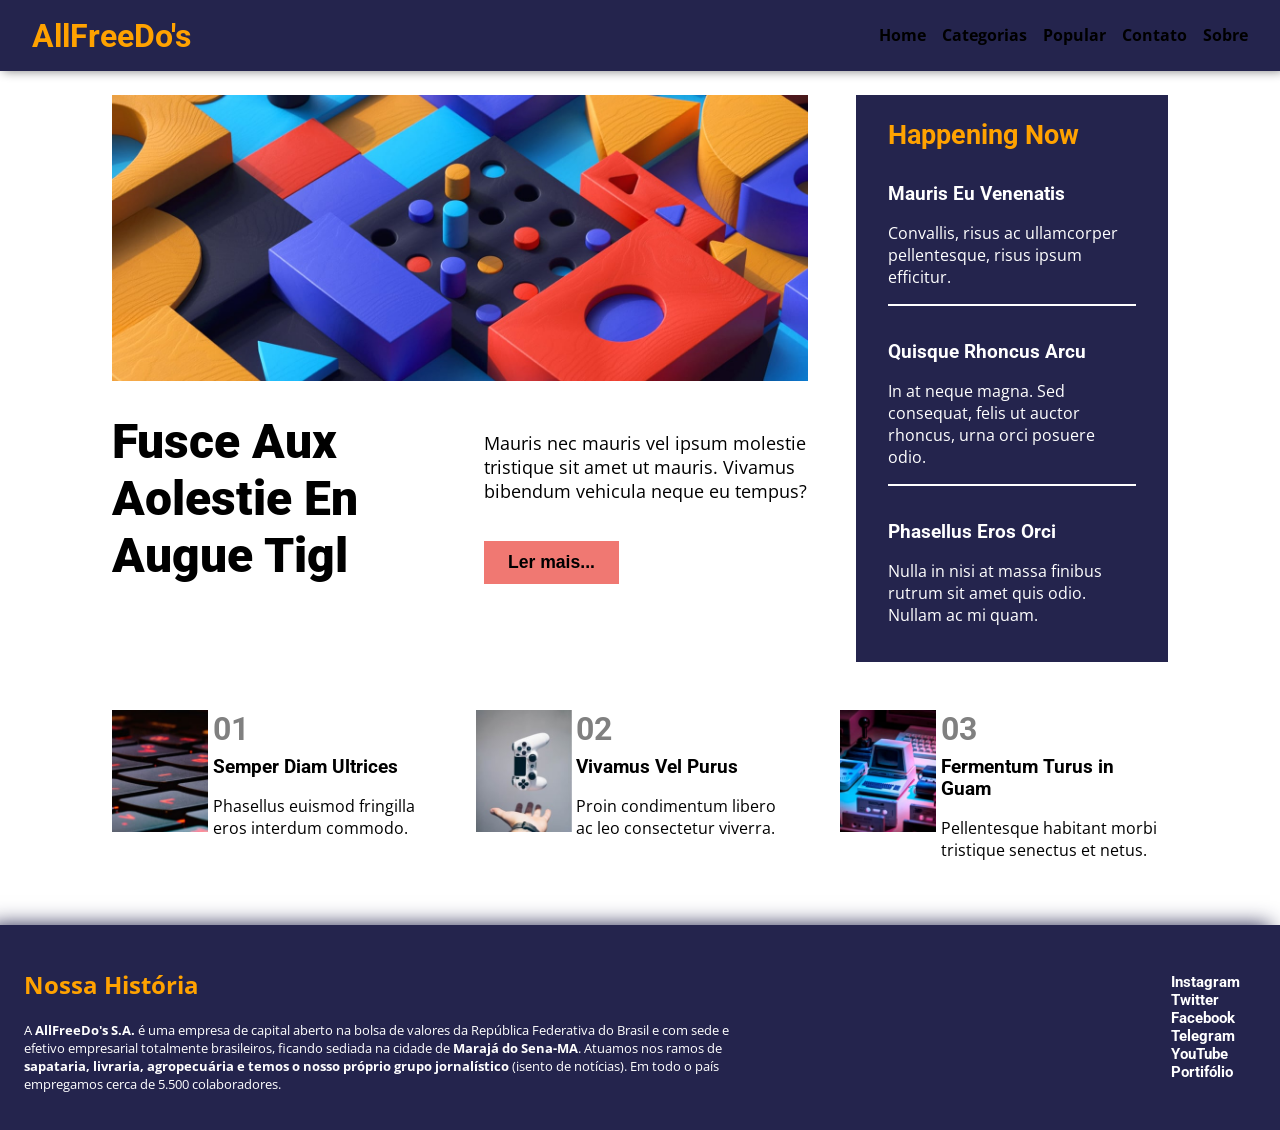
<file: index.html>
<!DOCTYPE html>
<html lang="en">
<head>
  <meta charset="UTF-8">
  <meta name="viewport" content="width=device-width, initial-scale=1.0"> <!-- displays site properly based on user's device -->
  <link rel="stylesheet" href="style.css">
  <link rel="icon" type="image/png" sizes="32x32" href="./assets/images/favicon-32x32.png">
  <link rel="stylesheet" href="https://cdn.jsdelivr.net/npm/bootstrap-icons@1.10.5/font/bootstrap-icons.css">
  <link rel="preconnect" href="https://fonts.googleapis.com">
  <link rel="preconnect" href="https://fonts.gstatic.com" crossorigin>
  <link href="https://fonts.googleapis.com/css2?family=Open+Sans:wght@400;700&family=Roboto:wght@400;700;900&display=swap" rel="stylesheet">
  <title>AllFreeDo's Newspage</title>
  <style>
    .attribution { font-size: 11px; text-align: center; }
    .attribution a { color: hsl(228, 45%, 44%); }
  </style>
</head>
<body>
  <header>
    <h1><a href="https://github.com/hudsonF13" target="_blank">AllFreeDo's</a></h1>
    <div id="linksNavDesktop">
      <ul>
        <li><a href="https://github.com/hudsonF13" target="_blank">Home</a></li>
        <li><a href="https://github.com/hudsonF13" target="_blank">Categorias</a></li>
        <li><a href="https://github.com/hudsonF13" target="_blank">Popular</a></li>
        <li><a href="https://github.com/hudsonF13" target="_blank">Contato</a></li>
        <li><a href="https://github.com/hudsonF13" target="_blank">Sobre</a></li>
      </ul>
    </div>
    <div id="linksNavMobile">
      <button id="showMeLinks"><i class="bi bi-list"></i></button>
    </div>
  </header>

  <div class="navigationMobile displayNone" id="menuNavMobile">
    <ul>
      <li><a href="https://github.com/hudsonF13" target="_blank">Home</a></li>
      <li><a href="https://github.com/hudsonF13" target="_blank">Categorias</a></li>
      <li><a href="https://github.com/hudsonF13" target="_blank">Popular</a></li>
      <li><a href="https://github.com/hudsonF13" target="_blank">Contato</a></li>
      <li><a href="https://github.com/hudsonF13" target="_blank">Sobre</a></li>
    </ul>
    <div class="exitMenuNavigation">
      <button id="exitMenu"><i class="bi bi-x-lg"></i></button>
    </div>
  </div>

  <main>
    <section class="container">
      <section class="newsImg">
        <div id="photoNoticeDesktop">
          <img src="/images/image-web-3-desktop.jpg">
        </div>
        <div id="photoNoticeMobile">
          <img src="/images/image-web-3-mobile.jpg">
        </div>
        <section class="mainNews">
          <h1>Fusce Aux Aolestie En Augue Tigl</h1>
          <div>
            <p>
              Mauris nec mauris vel ipsum molestie tristique sit amet ut mauris. 
              Vivamus bibendum vehicula neque eu tempus?
            </p>
            <button id="newsButton">Ler mais...</button>
          </div>
        </section>
      </section>
  
      <section class="newsAside">
        <h1>Happening Now</h1>
        <div id="nowOne">
          <h3><a href="https://github.com/hudsonF13" target="_blank">Mauris Eu Venenatis</a></h3>
          <p>
            Convallis, risus ac ullamcorper pellentesque, 
            risus ipsum efficitur.
          </p>
        </div>
        <div id="nowTwo">
          <h3><a href="https://github.com/hudsonF13" target="_blank">Quisque Rhoncus Arcu</a></h3>
          <p>
            In at neque magna. Sed consequat, felis ut auctor rhoncus, 
            urna orci posuere odio.
          </p>
        </div>
        <div id="nowThree">
          <h3><a href="https://github.com/hudsonF13" target="_blank">Phasellus Eros Orci</a></h3>
          <p>
            Nulla in nisi at massa finibus rutrum sit amet quis odio. 
            Nullam ac mi quam.
          </p>
        </div>
      </section>
    </section>

    <section class="highlight">
      <div>
        <div>
          <img src="/images/image-top-laptops.jpg">
        </div>
        <div id="highlightSubDivs">
          <h2>01</h2>
          <h3><a href="https://github.com/hudsonF13" target="_blank">Semper Diam Ultrices</a></h3>
          <p>
            Phasellus euismod fringilla eros interdum commodo. 
          </p>
        </div>
      </div>
      <div>
        <div>
          <img src="/images/image-gaming-growth.jpg">
        </div>
        <div id="highlightSubDivs">
          <h2>02</h2>
          <h3><a href="https://github.com/hudsonF13" target="_blank">Vivamus Vel Purus</a></h3>
          <p>
            Proin condimentum libero ac leo consectetur viverra. 
          </p>
        </div>
      </div>
      <div>
        <div>
          <img src="/images/image-retro-pcs.jpg">
        </div>
        <div id="highlightSubDivs">
          <h2>03</h2>
          <h3><a href="https://github.com/hudsonF13" target="_blank">Fermentum Turus in Guam</a></h3>
          <p>
            Pellentesque habitant morbi tristique senectus 
            et netus.
          </p>
        </div>
      </div>
    </section>
  </main>

  <footer id="about">
    <div class="textAbout">
      <h2>Nossa História</h2>
      <p>
        A <strong>AllFreeDo's S.A.</strong> é uma empresa de capital aberto na bolsa de
        valores da República Federativa do Brasil e com sede e efetivo
        empresarial totalmente brasileiros, ficando sediada na cidade
        de <strong>Marajá do Sena-MA</strong>. Atuamos nos ramos de <strong>sapataria,
          livraria, agropecuária e temos o nosso próprio grupo jornalístico</strong> (isento de notícias).
        Em todo o país empregamos cerca de 5.500 colaboradores.
      </p>
    </div>
    <div class="aboutLinks" id="contacts">
      <ul>
        <li><a href="https://www.instagram.com/manoelgomesbr/" target="blank">Instagram</a></li>
        <li><a href="https://twitter.com/noisAlfredo" target="blank">Twitter</a></li>
        <li><a href="https://i.pinimg.com/236x/d0/c4/00/d0c4000a9409f76410f13e819c8668aa--human-body-photography-hand-photography.jpg" target="blank">Facebook</a></li>
        <li><a href="https://ahseeit.com/portuguese/king-include/uploads/2021/05/172271852_2841057079501538_791346830478642474_n-6986671301.jpg" target="blank">Telegram</a></li>
        <li><a href="https://www.youtube.com/channel/UCeWMTtQrioApuWOa2MCaKig" target="blank">YouTube</a></li>
        <li><a href="https://codepen.io/hudsonF13" target="blank">Portifólio</a></li>
      </ul>
    </div>
  </footer>
  <!-- <div class="attribution">
    Challenge by <a href="https://www.frontendmentor.io?ref=challenge" target="_blank">Frontend Mentor</a>. 
    Coded by <a href="#">Your Name Here</a>.
  </div> -->
</body>
<script src="index.js"></script>
</html>
</file>
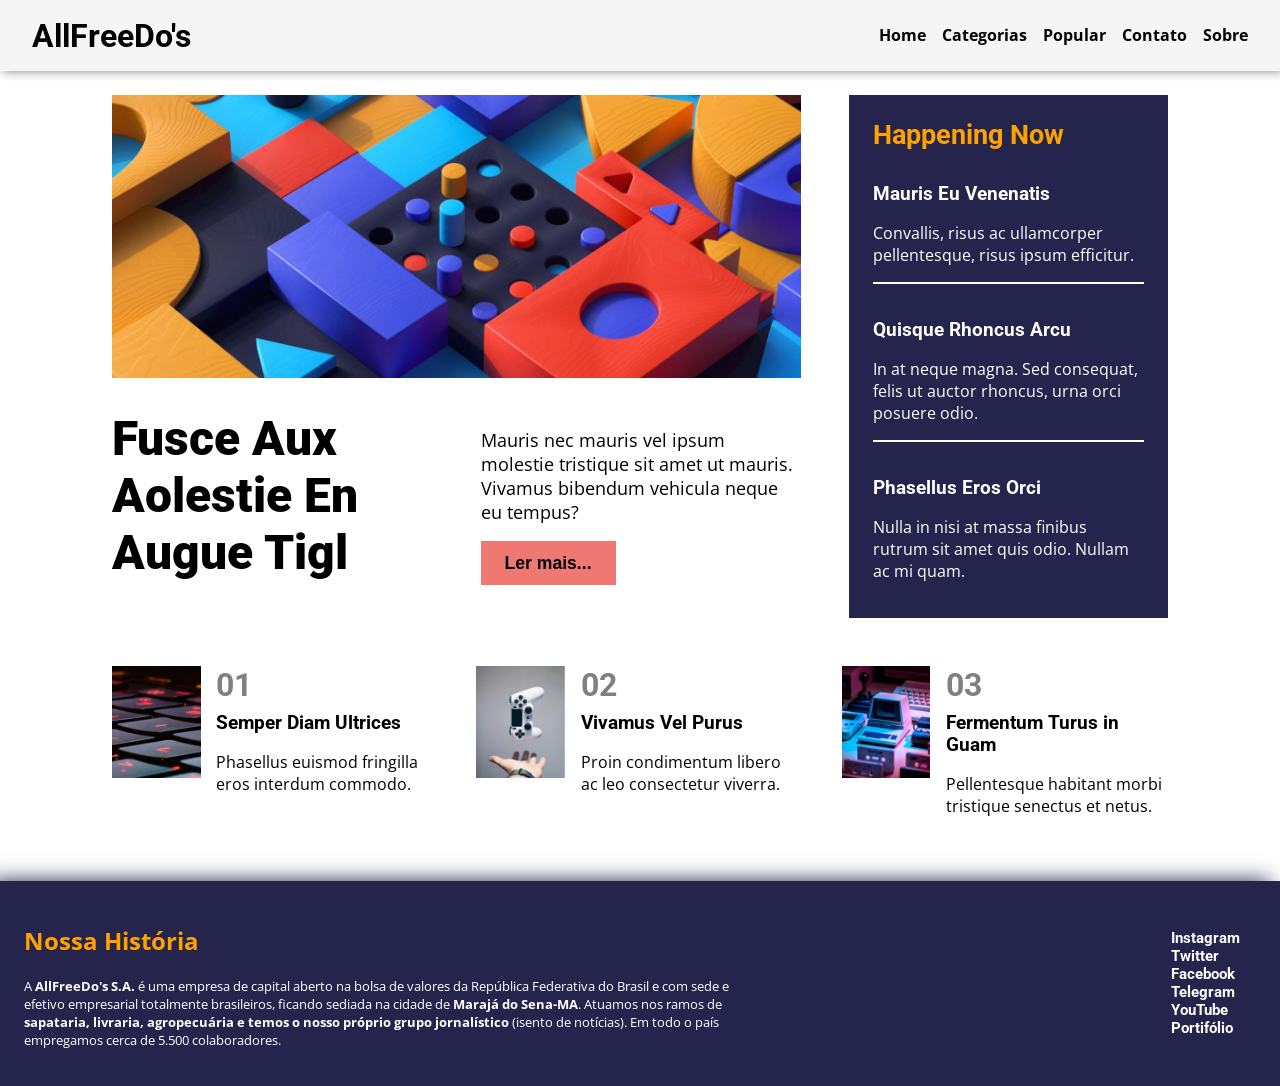
<file: news-homepage-main/index.html>
<!DOCTYPE html>
<html lang="en">
<head>
  <meta charset="UTF-8">
  <meta name="viewport" content="width=device-width, initial-scale=1.0"> <!-- displays site properly based on user's device -->
  <link rel="stylesheet" href="style.css">
  <link rel="icon" type="image/png" sizes="32x32" href="./assets/images/favicon-32x32.png">
  <link rel="stylesheet" href="https://cdn.jsdelivr.net/npm/bootstrap-icons@1.10.5/font/bootstrap-icons.css">
  <link rel="preconnect" href="https://fonts.googleapis.com">
  <link rel="preconnect" href="https://fonts.gstatic.com" crossorigin>
  <link href="https://fonts.googleapis.com/css2?family=Open+Sans:wght@400;700&family=Roboto:wght@400;700;900&display=swap" rel="stylesheet">
  <title>AllFreeDo's Newspage</title>
  <style>
    .attribution { font-size: 11px; text-align: center; }
    .attribution a { color: hsl(228, 45%, 44%); }
  </style>
</head>
<body>
  <header>
    <h1><a href="https://github.com/hudsonF13" target="_blank">AllFreeDo's</a></h1>
    <div id="linksNavDesktop">
      <ul>
        <li><a href="https://github.com/hudsonF13" target="_blank">Home</a></li>
        <li><a href="https://github.com/hudsonF13" target="_blank">Categorias</a></li>
        <li><a href="https://github.com/hudsonF13" target="_blank">Popular</a></li>
        <li><a href="https://github.com/hudsonF13" target="_blank">Contato</a></li>
        <li><a href="https://github.com/hudsonF13" target="_blank">Sobre</a></li>
      </ul>
    </div>
    <div id="linksNavMobile">
      <button id="showMeLinks"><i class="bi bi-list"></i></button>
    </div>
  </header>

  <main>
    <section class="container">
      <section class="newsImg">
        <div id="photoNoticeDesktop">
          <img src="/news-homepage-main/assets/images/image-web-3-desktop.jpg">
        </div>
        <div id="photoNoticeMobile">
          <img src="/news-homepage-main/assets/images/image-web-3-mobile.jpg">
        </div>
        <section class="mainNews">
          <h1>Fusce Aux Aolestie En Augue Tigl</h1>
          <div>
            <p>
              Mauris nec mauris vel ipsum molestie tristique sit amet ut mauris. 
              Vivamus bibendum vehicula neque eu tempus?
            </p>
            <button id="newsButton">Ler mais...</button>
          </div>
        </section>
      </section>
  
      <section class="newsAside">
        <h1>Happening Now</h1>
        <div id="nowOne">
          <h3><a href="https://github.com/hudsonF13" target="_blank">Mauris Eu Venenatis</a></h3>
          <p>
            Convallis, risus ac ullamcorper pellentesque, 
            risus ipsum efficitur.
          </p>
        </div>
        <div id="nowTwo">
          <h3><a href="https://github.com/hudsonF13" target="_blank">Quisque Rhoncus Arcu</a></h3>
          <p>
            In at neque magna. Sed consequat, felis ut auctor rhoncus, 
            urna orci posuere odio.
          </p>
        </div>
        <div id="nowThree">
          <h3><a href="https://github.com/hudsonF13" target="_blank">Phasellus Eros Orci</a></h3>
          <p>
            Nulla in nisi at massa finibus rutrum sit amet quis odio. 
            Nullam ac mi quam.
          </p>
        </div>
      </section>
    </section>

    <section class="highlight">
      <div>
        <div>
          <img src="assets/images/image-top-laptops.jpg">
        </div>
        <div id="highlightSubDivs">
          <h2>01</h2>
          <h3><a href="https://github.com/hudsonF13" target="_blank">Semper Diam Ultrices</a></h3>
          <p>
            Phasellus euismod fringilla eros interdum commodo. 
          </p>
        </div>
      </div>
      <div>
        <div>
          <img src="assets/images/image-gaming-growth.jpg">
        </div>
        <div id="highlightSubDivs">
          <h2>02</h2>
          <h3><a href="https://github.com/hudsonF13" target="_blank">Vivamus Vel Purus</a></h3>
          <p>
            Proin condimentum libero ac leo consectetur viverra. 
          </p>
        </div>
      </div>
      <div>
        <div>
          <img src="assets/images/image-retro-pcs.jpg">
        </div>
        <div id="highlightSubDivs">
          <h2>03</h2>
          <h3><a href="https://github.com/hudsonF13" target="_blank">Fermentum Turus in Guam</a></h3>
          <p>
            Pellentesque habitant morbi tristique senectus 
            et netus.
          </p>
        </div>
      </div>
    </section>
  </main>

  <footer id="about">
    <div class="textAbout">
      <h2>Nossa História</h2>
      <p>
        A <strong>AllFreeDo's S.A.</strong> é uma empresa de capital aberto na bolsa de
        valores da República Federativa do Brasil e com sede e efetivo
        empresarial totalmente brasileiros, ficando sediada na cidade
        de <strong>Marajá do Sena-MA</strong>. Atuamos nos ramos de <strong>sapataria,
          livraria, agropecuária e temos o nosso próprio grupo jornalístico</strong> (isento de notícias).
        Em todo o país empregamos cerca de 5.500 colaboradores.
      </p>
    </div>
    <div class="aboutLinks" id="contacts">
      <ul>
        <li><a href="https://www.instagram.com/manoelgomesbr/" target="blank">Instagram</a></li>
        <li><a href="https://twitter.com/noisAlfredo" target="blank">Twitter</a></li>
        <li><a href="https://i.pinimg.com/236x/d0/c4/00/d0c4000a9409f76410f13e819c8668aa--human-body-photography-hand-photography.jpg" target="blank">Facebook</a></li>
        <li><a href="https://ahseeit.com/portuguese/king-include/uploads/2021/05/172271852_2841057079501538_791346830478642474_n-6986671301.jpg" target="blank">Telegram</a></li>
        <li><a href="https://www.youtube.com/channel/UCeWMTtQrioApuWOa2MCaKig" target="blank">YouTube</a></li>
        <li><a href="https://codepen.io/hudsonF13" target="blank">Portifólio</a></li>
      </ul>
    </div>
  </footer>
  <!-- <div class="attribution">
    Challenge by <a href="https://www.frontendmentor.io?ref=challenge" target="_blank">Frontend Mentor</a>. 
    Coded by <a href="#">Your Name Here</a>.
  </div> -->
</body>
<script src="index.js"></script>
</html>
</file>
<file: style.css>
* {
    box-sizing: border-box;
}

body {
    margin: 0;
}

a {
    text-decoration: none;
    color: inherit;
}

h1,
h2,
h3,
h4 {
    font-family: 'Roboto', sans-serif;
}

p {
    font-family: 'Open Sans', sans-serif;
}

header {
    z-index: 2;
    position: sticky;
    top: 0;
    display: flex;
    justify-content: space-between;
    align-items: center;
    padding: 0.5rem 2rem;
    background-color: rgb(36, 36, 77);
    box-shadow: 3px 0 10px gray;
}

#linksNavDesktop {
    display: flex;
}

#linksNavMobile {
    display: none;
}

#linksNavMobile>button {
    color: rgb(36, 36, 77);
    font-size: 30px;
    background-color: transparent;
    padding: 0.2rem 0.3rem;
    border: none;
    border-radius: 3px;
    margin: 5px;
    cursor: pointer;
}

#linksNavMobile>button:hover {
    background-color: rgb(86, 86, 105);
    transition: 0.2s ease-in;
}

#linksNavMobile>button:active {
    background-color: rgb(57, 57, 67);
    transition: 0.001s ease-in;
}

header>h1 {
    color: rgb(255, 162, 0);
    margin: 0;
    cursor: pointer;
}

header>div>ul {
    display: flex;
    list-style: none;
    gap: 1rem;
}

header>div>ul>li {
    font-family: 'Open Sans', sans-serif;
    font-weight: bold;
    cursor: pointer;
    border-bottom: 1px solid transparent;
}

header>div>ul>li:hover {
    border-bottom: 1px solid rgb(36, 36, 77);
    transition: 0.2s ease-in;
}

header>div>ul>li:active {
    color: gray;
    transition: 0.001s ease-in;
}

.navigationMobile {
    animation-name: commingRight;
    animation-duration: 1s;
    animation-direction: alternate;
    animation-fill-mode: both;
    z-index: 2;
    position: fixed;
    top: inherit;
    right: 0;
    display: flex;
    flex-direction: column;
    align-items: flex-end;
    justify-content: space-between;
    background-color: rgb(86, 86, 105);
    padding: 1.5rem 0;
    height: 100dvh;
    width: fit-content;
}

.displayNone {
    display: none;
}

.navigationMobile>ul {
    display: flex;
    flex-direction: column;
    justify-content: space-between;
    list-style: none;
    padding: 0 2rem 0 2rem;
    height: 17rem;
}

.navigationMobile>ul>li {
    font-family: 'Open Sans', sans-serif;
    font-weight: bold;
    font-size: 1.5rem;
    border-bottom: 2px solid rgb(36, 36, 77);
    padding: 0 1rem 0 0;
    width: fit-content;
}

.navigationMobile>ul>li:hover {
    color: rgb(180, 180, 180);
    transition: 0.2s ease-in;
}

.navigationMobile>ul>li:active {
    color: rgb(180, 180, 180);
    border-bottom: 2px solid rgb(255, 162, 0);
    transition: 0.001s ease-in;
}

.exitMenuNavigation {
    margin: 0 0.6rem 4rem 0;
}

.exitMenuNavigation>button {
    font-size: 1.3rem;
    font-weight: bold;
    background-color: transparent;
    border: 0;
    border-radius: 5px;
    padding: 0.5rem 0.6rem;
}

.exitMenuNavigation>button:hover {
    background-color: rgb(57, 57, 67);
    transition: 0.2s ease-in;
}

.exitMenuNavigation>button:active {
    background-color: rgb(33, 33, 40);
    transition: 0.001s ease-in;
}

main {
    margin: 1.5rem 7rem;
}

.container {
    display: flex;
}

.newsImg {
    display: flex;
    flex-direction: column;
    margin-right: 3rem;
    height: 100%;
}

#photoNoticeDesktop {
    display: flex;
    width: 100%;
}

#photoNoticeDesktop>img {
    width: 100%;
}

#photoNoticeMobile {
    display: none;
    width: 100%;
}

#photoNoticeMobile>img {
    width: 100%;
}

.mainNews {
    display: flex;
    justify-content: space-between;
    margin: 2rem 0 0 0;
}

.mainNews>h1 {
    font-weight: 900;
    font-size: 3rem;
    margin: 0;
    width: fit-content;
}

.mainNews>div {
    display: flex;
    flex-direction: column;
    justify-content: space-between;
    margin: 0 0 0 3rem;
    width: 100%;
}

.mainNews>div>p {
    font-size: 1.1rem;
}

.mainNews>div>button {
    display: flex;
    align-items: flex-end;
    font-size: 1.1rem;
    font-weight: bold;
    border: none;
    background-color: rgb(240, 120, 114);
    padding: 0.7rem 1.5rem;
    cursor: pointer;
    width: fit-content;
}

.mainNews>div>button:hover {
    background-color: rgb(233, 72, 64);
    transition: 0.2s ease-in;
}

.mainNews>div>button:active {
    background-color: rgb(184, 56, 50);
    transition: 0.001s ease-in;
}

.newsAside {
    color: white;
    background-color: rgb(36, 36, 77);
    
    padding: 1.5rem 2rem 0 2rem;
    width: 65%;
}

.newsAside>h1 {
    color: rgb(255, 162, 0);
    font-size: 1.7rem;
    margin: 0;
}

.newsAside>div {
    margin-bottom: 2.2rem;
}

.newsAside>div>h3 {
    margin: 2rem 0 0 0;
    border-bottom: 1px solid transparent;
}

.newsAside>div>h3:hover {
    border-bottom: 1px solid;
    transition: 0.2s ease-in;
}

.newsAside>div>h3:active {
    color: gray;
    transition: 0.001s ease-in;
}

#nowOne,
#nowTwo {
    border-bottom: 2px solid;
}

.highlight {
    display: flex;
    justify-content: space-between;
    margin: 3rem 0 0 0;
    gap: 3.2rem;
}

.highlight>div {
    display: flex;
    height: 100%;
}

.highlight>div>div {
    margin-right: 0.3rem;
}

.highlight>div>div>img {
    width: 96px;
    height: 122px;
}

#highlightSubDivs>h2 {
    font-size: 2rem;
    color: gray;
    margin: 0 0 0.5rem 0;
}

#highlightSubDivs>h3 {
    margin: 0 0 1rem 0;
    width: fit-content;
    border-bottom: 1px solid transparent;
}

#highlightSubDivs>h3:hover {
    border-bottom: 1px solid rgb(36, 36, 77);
    transition: 0.3s ease-in;
}

#highlightSubDivs>h3:active {
    color: gray;
    transition: 0.001s ease-in;
}

#highlightSubDivs>p {
    margin: 0;
}

footer {
    display: flex;
    justify-content: space-between;
    background-color: rgb(36, 36, 77);
    box-shadow: -10px 0 20px rgb(36, 36, 77);
    padding: 1.5rem;
    height: fit-content;
    margin: 4rem 0 0 0;
}

.textAbout {
    width: fit-content;
}

.textAbout>h2 {
    color: rgb(255, 162, 0);
    font-family: "Open Sans", sans-serif;
}

footer>div>p {
    color: white;
    font-size: 13px;
}

.aboutLinks {
    display: flex;
    align-items: center;
    justify-content: center;
    margin-left: 30%;
    margin-right: 1rem;
}

.aboutLinks>ul {
    list-style: none;
}

.aboutLinks>ul>li>a {
    color: white;
    font-family: 'Roboto', sans-serif;
    font-size: 15px;
    font-weight: bold;
    border-bottom: 1px solid transparent;
}

.aboutLinks>ul>li>a:hover {
    color: rgb(192, 192, 192);
    border-bottom: 1px solid rgb(193, 193, 193);
    transition: 0.2s ease-in;
}

@keyframes commingRight {
    from {
        margin-right: -100%;
    }

    to {
        margin-right: 0%;
    }

    0% {
        transform: translateX(-100%);
    }

    100% {
        transform: translateX(0%);
    }
}

@media screen and (max-width: 800px) {
    main {
        margin: 1.5rem 1rem;
    }

    header {
        padding: 0.5rem 0;
    }

    header>h1 {
        margin-left: 0.5rem;
    }

    #linksNavDesktop {
        display: none;
    }

    #linksNavMobile {
        display: flex;
    }

    .container {
        flex-direction: column;
        align-items: center;
    }

    .newsImg {
        margin-right: 0;
    }
    

    #photoNoticeDesktop {
        display: none;
    }

    #photoNoticeMobile {
        display: flex;
    }

    .mainNews {
        display: flex;
        flex-direction: column;
    }

    .mainNews>div {
        margin: 0 0 2rem 0;
    }

    .newsAside {
        margin-right: 15%;
        margin-left: 15%;
        width: fit-content;
    }

    .highlight {
        flex-direction: column;
    }

    footer {
        flex-direction: column;
    }

    footer>div>h2 {
        display: flex;
        justify-content: center;
        text-align: center;
    }

    footer>div>p {
        text-align: center;
    }    

    .aboutLinks {
        margin-left: 1rem;
        margin-right: 1rem;
    }

    .aboutLinks>ul {
        text-align: center;
        display: flex;
        justify-content: center;
        flex-wrap: wrap;
        gap: 0.5rem;
        padding: 0;
    }
}
</file>
<file: news-homepage-main/style.css>
body {
    margin: 0;
}

a {
    text-decoration: none;
    color: inherit;
}

h1,
h2,
h3,
h4 {
    font-family: 'Roboto', sans-serif;
}

p {
    font-family: 'Open Sans', sans-serif;
}

header {
    z-index: 2;
    position: sticky;
    top: 0;
    display: flex;
    justify-content: space-between;
    align-items: center;
    padding: 0.5rem 2rem;
    background-color: whitesmoke;
    box-shadow: 3px 0 10px gray;
}

#linksNavDesktop {
    display: flex;
}

#linksNavMobile {
    display: none;
}

#linksNavMobile>button {
    color: rgb(36, 36, 77);
    font-size: 20px;
    background-color: gainsboro;
    padding: 0.2rem 0.3rem;
    border: none ;
    border-radius: 3px;
    margin-right: 0.5rem;
    cursor: pointer;
}

header>h1 {
    margin: 0;
    cursor: pointer;
}

header>div>ul {
    display: flex;
    list-style: none;
    gap: 1rem;
}

header>div>ul>li {
    font-family: 'Open Sans', sans-serif;
    font-weight: bold;
    cursor: pointer;
    border-bottom: 1px solid transparent;
}

header>div>ul>li:hover {
    border-bottom: 1px solid rgb(36, 36, 77);
    transition: 0.2s ease-in;
}

header>div>ul>li:active {
    color: gray;
    transition: 0.001s ease-in;
}

main {
    margin: 1.5rem 7rem;
}

.container {
    display: flex;
}

.newsImg {
    display: flex;
    flex-direction: column;
    margin-right: 3rem;
    height: 100%;
}

#photoNoticeDesktop {
    display: flex;
    width: 100%;
}

#photoNoticeDesktop>img {
    width: 100%;
}

#photoNoticeMobile {
    display: none;
    width: 100%;
}

#photoNoticeMobile>img {
    width: 100%;
}

.mainNews {
    display: flex;
    justify-content: space-between;
    margin: 2rem 0 0 0;
}

.mainNews>h1 {
    font-weight: 900;
    font-size: 3rem;
    margin: 0;
    width: fit-content;
}

.mainNews>div {
    display: flex;
    flex-direction: column;
    justify-content: space-between;
    margin: 0 0 0 3rem;
    width: 100%;
}

.mainNews>div>p {
    font-size: 1.1rem;
}

.mainNews>div>button {
    display: flex;
    align-items: flex-end;
    font-size: 1.1rem;
    font-weight: bold;
    border: none;
    background-color: rgb(240, 120, 114);
    padding: 0.7rem 1.5rem;
    cursor: pointer;
    width: fit-content;
}

.mainNews>div>button:hover {
    background-color: rgb(233, 72, 64);
    transition: 0.2s ease-in;
}

.mainNews>div>button:active {
    background-color: rgb(184, 56, 50);
    transition: 0.001s ease-in;
}

.newsAside {
    color: white;
    background-color: rgb(36, 36, 77);
    padding: 1.5rem 1.5rem 0 1.5rem;
    width: 65%;
}

.newsAside>h1 {
    color: rgb(255, 162, 0);
    font-size: 1.7rem;
    margin: 0;
}

.newsAside>div {
    margin-bottom: 2.2rem;
}

.newsAside>div>h3 {
    margin: 2rem 0 0 0;
    border-bottom: 1px solid transparent;
}

.newsAside>div>h3:hover {
    border-bottom: 1px solid gray;
    transition: 0.2s ease-in;
}

.newsAside>div>h3:active {
    color: gray;
    transition: 0.001s ease-in;
}

#nowOne,
#nowTwo {
    border-bottom: 2px solid;
}

.highlight {
    display: flex;
    justify-content: space-between;
    margin: 3rem 0 0 0;
    gap: 3.2rem;
}

.highlight>div {
    display: flex;
    height: 100%;
}

.highlight>div>div>img {
    width: 85%;
}

#highlightSubDivs>h2 {
    font-size: 2rem;
    color: gray;
    margin: 0 0 0.5rem 0;
}

#highlightSubDivs>h3 {
    margin: 0 0 1rem 0;
    width: fit-content;
    border-bottom: 1px solid transparent;
}

#highlightSubDivs>h3:hover {
    border-bottom: 1px solid rgb(36, 36, 77);
    transition: 0.3s ease-in;
}

#highlightSubDivs>h3:active {
    color: gray;
    transition: 0.001s ease-in;
}

#highlightSubDivs>p {
    margin: 0;
}

footer {
    display: flex;
    justify-content: space-between;
    background-color: rgb(36, 36, 77);
    box-shadow: -10px 0 20px rgb(36, 36, 77);
    padding: 1.5rem;
    height: fit-content;
    margin: 4rem 0 0 0;
}

.textAbout {
    width: fit-content;
}

.textAbout>h2 {
    color: rgb(255, 162, 0);
    font-family: "Open Sans", sans-serif;
}

footer>div>p {
    color: white;
    font-size: 13px;
}

.aboutLinks {
    display: flex;
    align-items: center;
    justify-content: center;
    margin-left: 30%;
    margin-right: 1rem;
}

.aboutLinks>ul {
    list-style: none;
}

.aboutLinks>ul>li>a {
    color: white;
    font-family: 'Roboto', sans-serif;
    font-size: 15px;
    font-weight: bold;
    border-bottom: 1px solid transparent;
}

.aboutLinks>ul>li>a:hover {
    color: rgb(192, 192, 192);
    border-bottom: 1px solid rgb(193, 193, 193);
    transition: 0.2s ease-in;
}

@media screen and (max-width: 800px) {
    main {
        margin: 1.5rem 1rem;
    }

    header {
        padding: 0.5rem 0;
    }

    header>h1 {
        margin-left: 0.5rem;
    }

    #linksNavDesktop {
        display: none;
    }

    #linksNavMobile {
        display: flex;
    }

    .container {
        flex-direction: column;
        align-items: center;
    }

    .newsImg {
        margin-right: 0;
    }
    

    #photoNoticeDesktop {
        display: none;
    }

    #photoNoticeMobile {
        display: flex;
    }

    .mainNews {
        display: flex;
        flex-direction: column;
    }

    .mainNews>div {
        margin: 0 0 2rem 0;
    }

    .newsAside {
        /* display: flex;
        flex-direction: column; */
        width: fit-content;
    }

    .highlight {
        flex-direction: column;
    }

    footer {
        flex-direction: column;
    }

    footer>div>h2 {
        display: flex;
        justify-content: center;
        text-align: center;
    }

    footer>div>p {
        text-align: center;
    }    

    .aboutLinks {
        margin-left: 1rem;
        margin-right: 1rem;
    }

    .aboutLinks>ul {
        text-align: center;
        display: flex;
        justify-content: center;
        flex-wrap: wrap;
        gap: 0.5rem;
        padding: 0;
    }
}
</file>
